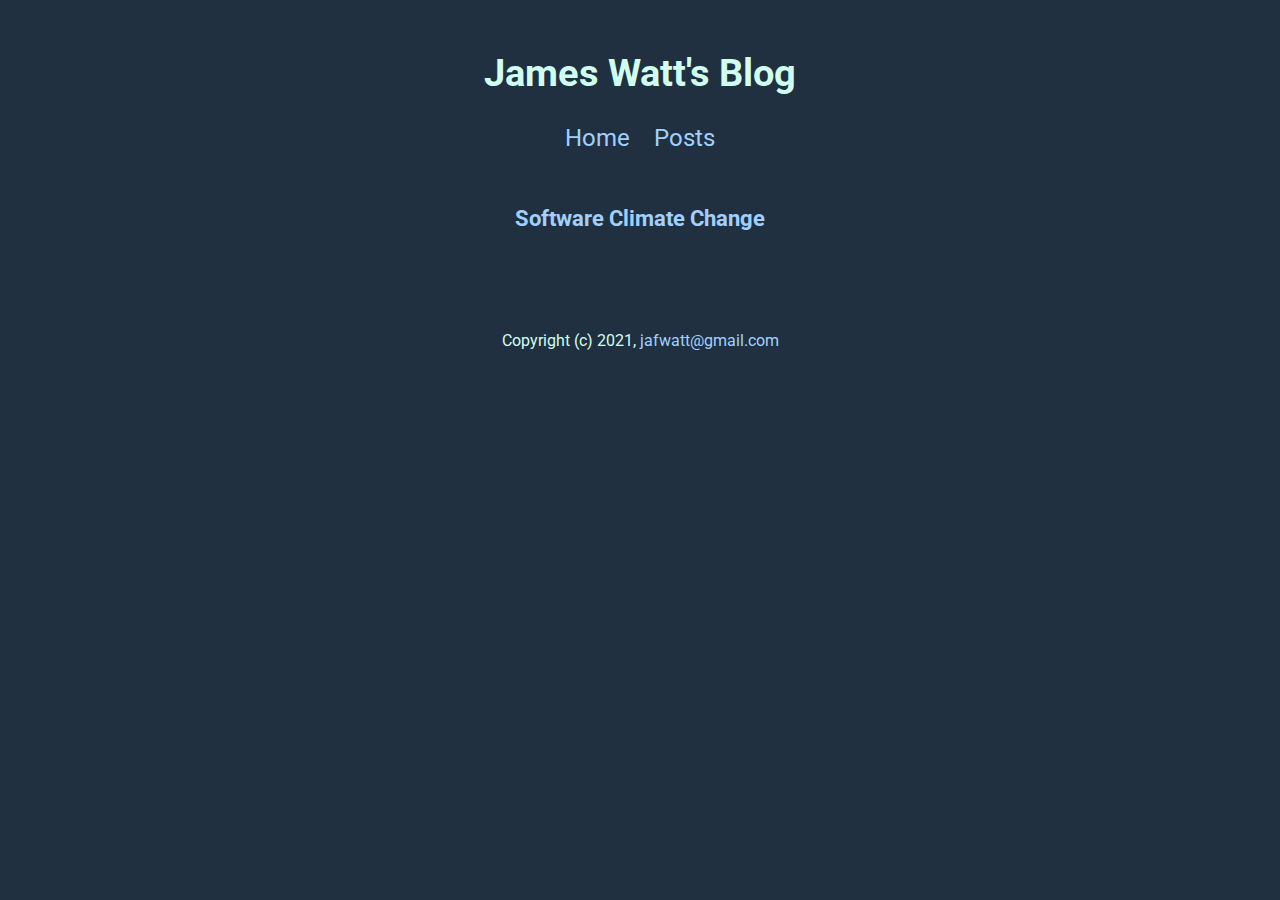
<file: posts.html>
<html>
	<head>
		<title>James Watt's Blog</title>
		<link rel="stylesheet" href="main.css">
		<link rel="icon" type="image/png" href="favicon.png">
		<link href='http://fonts.googleapis.com/css?family=Roboto' rel='stylesheet' type='text/css'>
	</head>
	<body>
		<center>

		<h1>James Watt's Blog</h1>

		<table class="menu"><tbody><tr>
		<td><a class="menu-item" href="index.html">Home</a></td>
		<td><a class="menu-item" href="posts.html">Posts</a></td>
		</tr></tbody></table>

		<a href="software_climate_change.html"><h3>Software Climate Change</h3></a>

		<p class="copyright">Copyright (c) 2021, <a href="mailto:jafwatt@gmail.com">jafwatt@gmail.com</a></p>

		</center>
	</body>
</html>
</file>
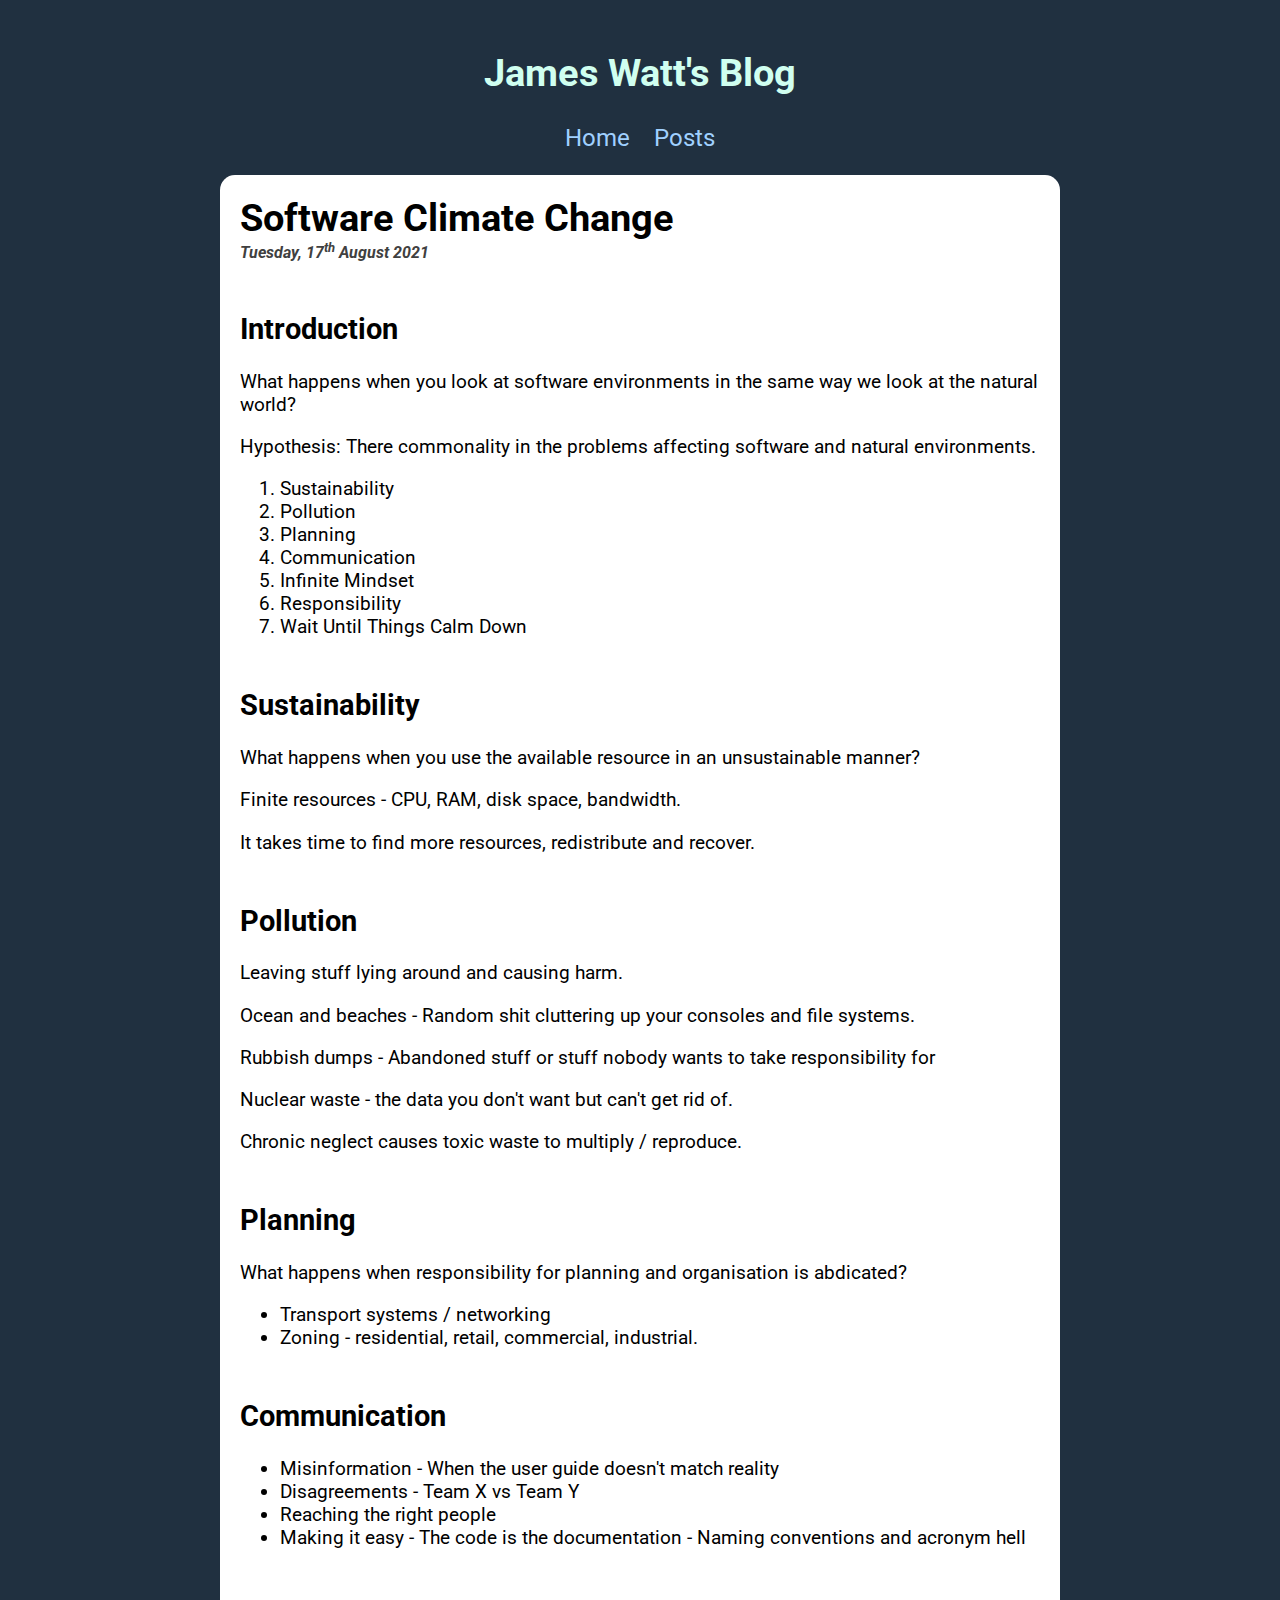
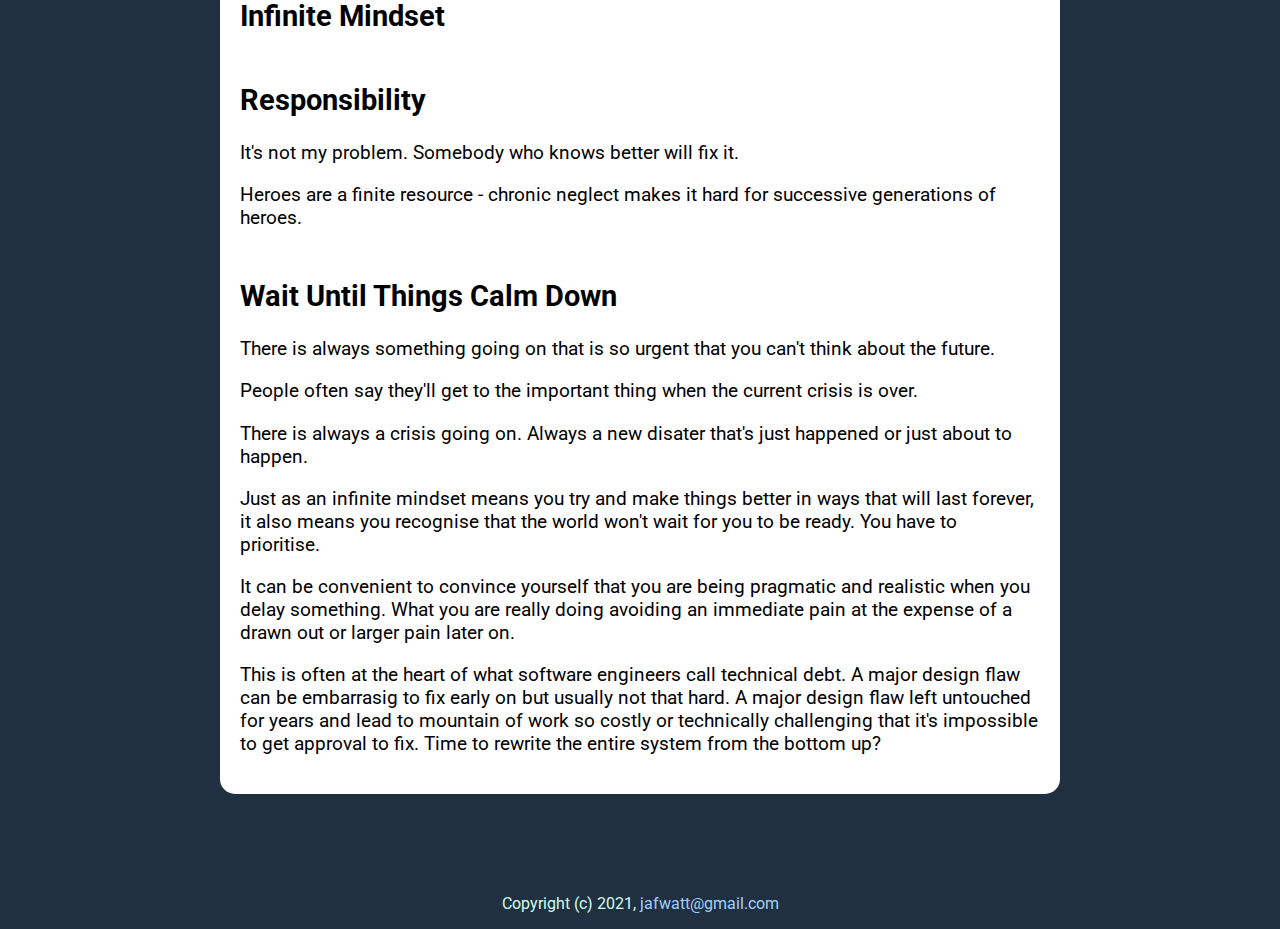
<file: software_climate_change.html>
<html>
	<head>
		<title>James Watt's Blog</title>
		<link rel="stylesheet" href="main.css">
		<link rel="icon" type="image/png" href="favicon.png">
		<link href='http://fonts.googleapis.com/css?family=Roboto' rel='stylesheet' type='text/css'>
	</head>
	<body>
		<center>

		<h1>James Watt's Blog</h1>

		<table class="menu"><tbody><tr>
		<td><a class="menu-item" href="index.html">Home</a></td>
		<td><a class="menu-item" href="posts.html">Posts</a></td>
		</tr></tbody></table>

		<div class="post">
			<h1 class="post-title">Software Climate Change</h1>
			<span class="post-date">Tuesday, 17<sup>th</sup> August 2021</span>

			<h2>Introduction</h2>
			<p>
				What happens when you look at software environments in the same way we look at the natural world?
			</p>
			<p>
				Hypothesis: There commonality in the problems affecting software and natural environments.
			</p>
			<ol>
				<li>Sustainability</li>
				<li>Pollution</li>
				<li>Planning</li>
				<li>Communication</li>
				<li>Infinite Mindset</li>
				<li>Responsibility</li>
				<li>Wait Until Things Calm Down</li>
			</ol>





			<h2>Sustainability</h2>
			<p>
					What happens when you use the available resource in an unsustainable manner?
			</p>
			<p>
				Finite resources - CPU, RAM, disk space, bandwidth.
			</p>
			<p>
				It takes time to find more resources, redistribute and recover.
			</p>






			<h2>Pollution</h2>
			<p>
				Leaving stuff lying around and causing harm.
			</p>
			<p>
				Ocean and beaches - Random shit cluttering up your consoles and file systems.
			</p>
			<p>
				Rubbish dumps - Abandoned stuff or stuff nobody wants to take responsibility for
			</p>
			<p>
				Nuclear waste - the data you don't want but can't get rid of.
			</p>
			<p>
				Chronic neglect causes toxic waste to multiply / reproduce.
			</p>





			<h2>Planning</h2>
			<p>
				What happens when responsibility for planning and organisation is abdicated?
			</p>
			<ul>
				<li>Transport systems / networking</li>
				<li>Zoning - residential, retail, commercial, industrial.</li>
			</ul>






			<h2>Communication</h2>
			<ul>
				<li>Misinformation - When the user guide doesn't match reality</li>
				<li>Disagreements - Team X vs Team Y</li>
				<li>Reaching the right people</li>
				<li>Making it easy - The code is the documentation - Naming conventions and acronym hell</li>
			</ul>



			<h2>Infinite Mindset</h2>
			<p>
				
			</p>


			<h2>Responsibility</h2>
			<p>
				It's not my problem. Somebody who knows better will fix it.
			</p>
			<p>
				Heroes are a finite resource - chronic neglect makes it hard for successive generations of heroes.
			</p>

			<h2>Wait Until Things Calm Down</h2>
			<p>
There is always something going on that is so urgent that you can't think about the future.
			</p>
			<p>
People often say they'll get to the important thing when the current crisis is over.
			</p>
			<p>
There is always a crisis going on. Always a new disater that's just happened or just about to happen.
			</p>
			<p>
Just as an infinite mindset means you try and make things better in ways that will last forever, it also means you recognise that the world won't wait for you to be ready. You have to prioritise.
			</p>
			<p>
It can be convenient to convince yourself that you are being pragmatic and realistic when you delay something. What you are really doing avoiding an immediate pain at the expense of a drawn out or larger pain later on.
			</p>
			<p>
This is often at the heart of what software engineers call technical debt. A major design flaw can be embarrasig to fix early on but usually not that hard. A major design flaw left untouched for years and lead to mountain of work so costly or technically challenging that it's impossible to get approval to fix. Time to rewrite the entire system from the bottom up?
			</p>

		</div>

		<p class="copyright">Copyright (c) 2021, <a href="mailto:jafwatt@gmail.com">jafwatt@gmail.com</a></p>
		
		</center>
	</body>
</html>
</file>
<file: main.css>
html {
	color: #d0fff0;
	background-color: #203040;
	font-family: 'Roboto', sans-serif;
	font-size: larger;
}

a {
	color: #a0d0ff;
	text-decoration: none;
}

a:hover {
	text-decoration: underline;
}

h1, h2, h3 {
	margin-top: 50px;
}

.copyright {
	font-size: smaller;
	margin-top: 100px;	
}

.menu {
	margin-bottom: 20px;
}

.menu-item {
	font-size: x-large;
	margin: 10px;
}

.post {	
	background-color: #ffffff;
	border-radius: 15px;
	color: #000000;
	max-width: 800px;
	margin-bottom: 100px;
	padding: 20px;
	text-align: left;
}

.post-title {
	margin-bottom: 0px;
	margin-top: 0px;
}

.post-date {
	color: #404040;
	font-size: smaller;
	font-style: italic;
	font-weight: bold;
}
</file>
